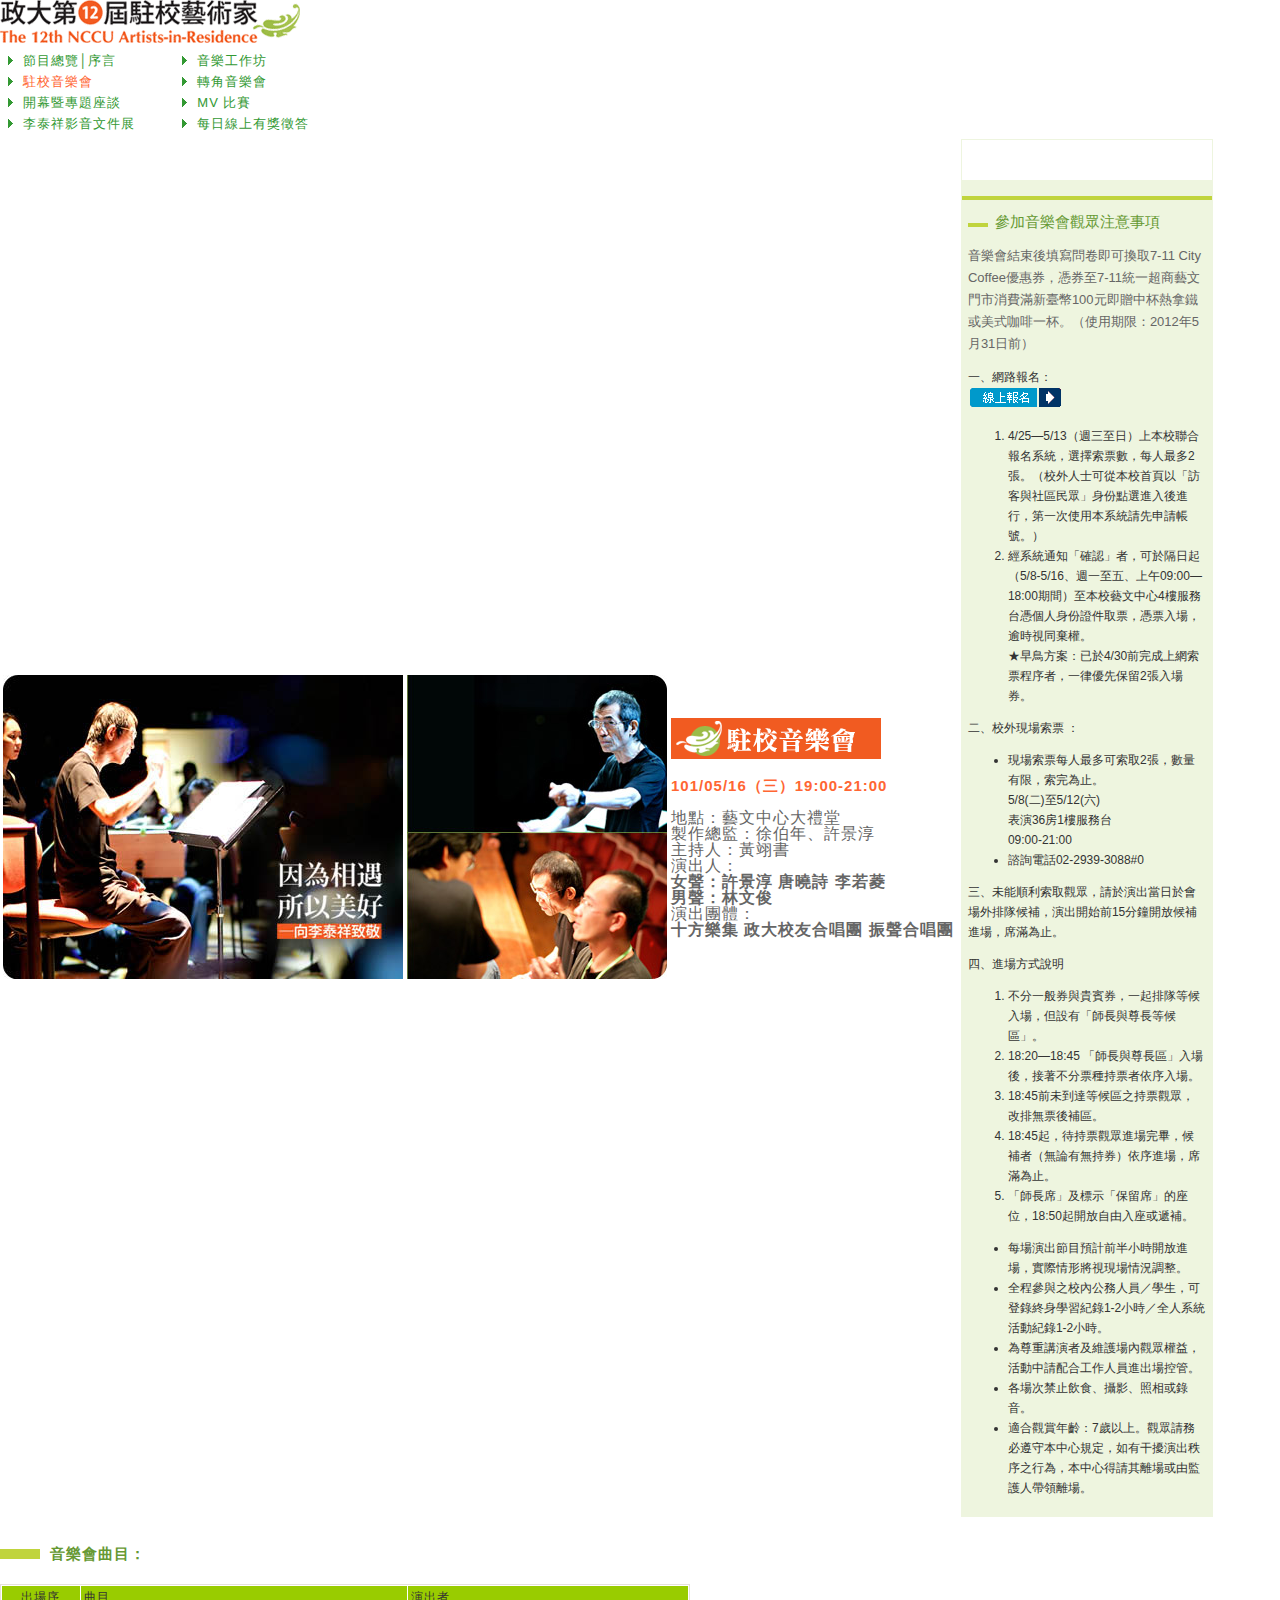
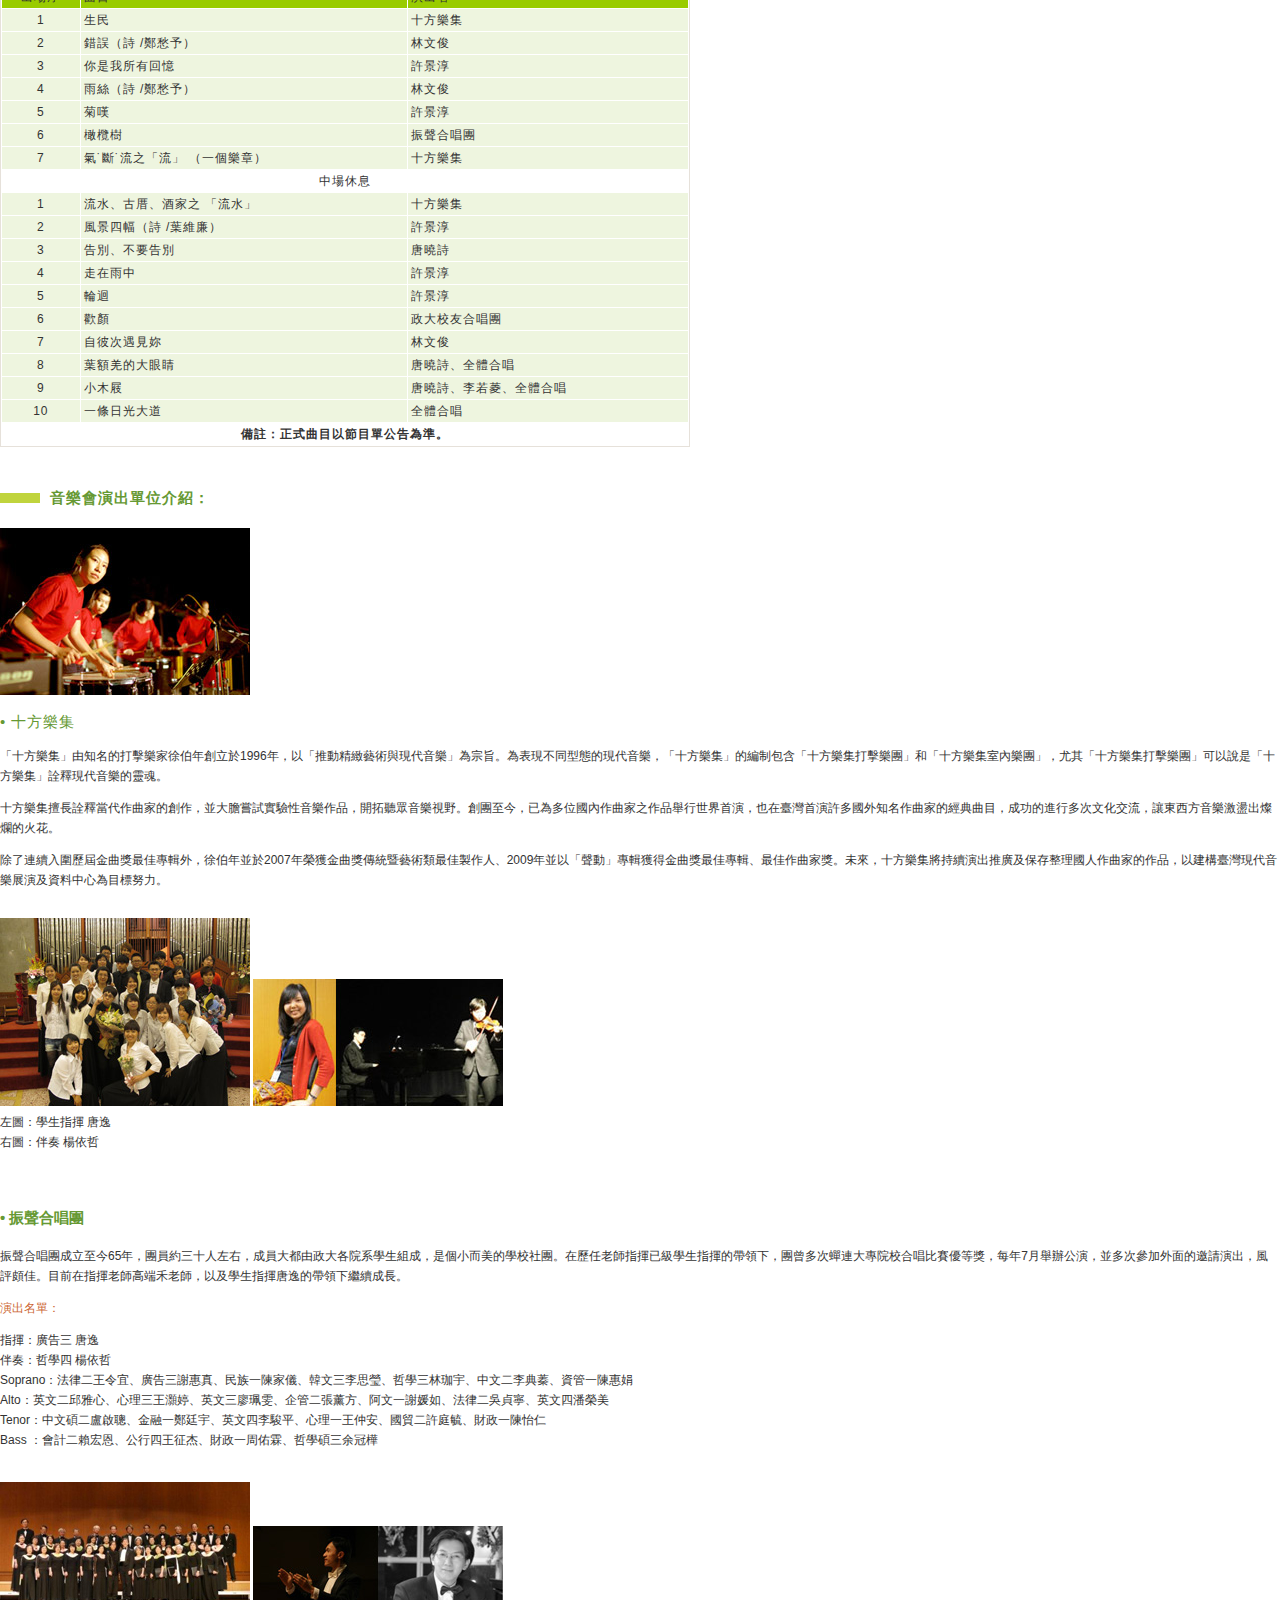
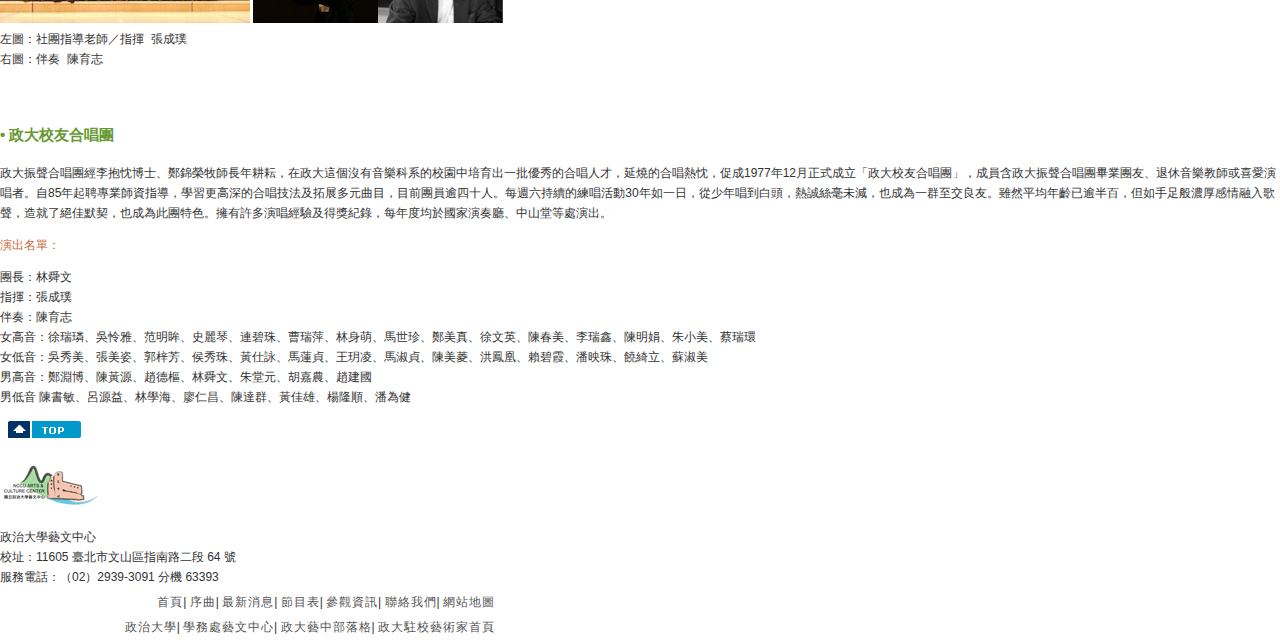
<file: index.html>
<!DOCTYPE html>
<html xmlns="http://www.w3.org/1999/xhtml">
<head>
<meta http-equiv="Content-Type" content="text/html; charset=UTF-8">

<link rel="stylesheet" type="text/css" href="style.css">
<title>政大藝文中心節目簡介─2012春季</title>


<style type="text/css"></style></head>


<body>
<header>
	<a href="http://artist.nccu.edu.tw/2012spring/air_concert.html">
		<img src="title_air2.gif" alt="2012spring">
	</a>

</header>

<nav>
<table>
<tbody><tr>
		<td>
		<table border="0" cellpadding="2" cellspacing="0" width="170">
			<tbody><tr>
			<td><img src="arrow_green_sm.gif" width="10" height="10" ></td>
			<td align="left"><a href="http://artist.nccu.edu.tw/2012spring/air.html" class="nav_green">節目總覽│序言</a></td>
			</tr>

			<tr>
			<td><img src="arrow_green_sm.gif" width="10" height="10" ></td>
			<td align="left"><a href="http://artist.nccu.edu.tw/2012spring/air_concert.html" class="nav_blue_active">駐校音樂會</a></td>
			</tr>

			<tr>
			<td><img src="arrow_green_sm.gif" width="10" height="10" ></td>
			<td align="left"><a href="http://artist.nccu.edu.tw/2012spring/air_opening.html" class="nav_green">開幕暨專題座談</a></td>
			</tr>

			<tr>
			<td><img src="arrow_green_sm.gif" width="10" height="10" ></td>
			<td align="left"><a href="http://artist.nccu.edu.tw/2012spring/air_exhibit.html" class="nav_green">李泰祥影音文件展</a></td>
			</tr>
			</tbody>
		</table>
		</td>

		<td>
		<table border="0" cellpadding="2" cellspacing="0" width="170">
			<tbody><tr>
			<td><img src="arrow_green_sm.gif" width="10" height="10" ></td>
			<td align="left"><a href="http://artist.nccu.edu.tw/2012spring/air_workshop.html" class="nav_green">音樂工作坊</a></td>
			</tr>

			<tr>
			<td><img src="arrow_green_sm.gif" width="10" height="10" ></td>
			<td align="left"><a href="http://artist.nccu.edu.tw/2012spring/air_corner.html" class="nav_green">轉角音樂會</a></td>
			</tr>

			<tr>
			<td><img src="arrow_green_sm.gif" width="10" height="10" ></td>
			<td align="left"><a href="http://artist.nccu.edu.tw/2012spring/air_mv.html" class="nav_green">MV 比賽</a></td>
			</tr>

			<tr>
			<td><img src="arrow_green_sm.gif" width="10" height="10" ></td>
			<td align="left"><a href="http://artist.nccu.edu.tw/2012spring/air_quiz.html" class="nav_green">每日線上有獎徵答</a></td>
			</tr>
			</tbody>
		</table>
		</td>
		</tr>
</tbody>
</table>
</nav>


<article>
	
<header>
<table>
				<tbody>
					<tr>
						<td>
						<img src="concert_main01.jpg" width="400" height="304" border="0">
						</td>

						<td>
						<img src="concert_main03.jpg" width="260" height="304" border="0">
						</td>

						<td>

			<p><img src="icon_concert4.gif" width="210" height="41" border="0"></p>
			<span class="title_02_orange"><strong>101/05/16（三）19:00-21:00</strong></span>
			<p>
			地點：藝文中心大禮堂<br>
			製作總監：徐伯年、許景淳<br>
			主持人：黃翊書<br>
			演出人：<br>
			<strong>女聲：許景淳 唐曉詩 李若菱<br>
			男聲：林文俊</strong><br>
			演出團體：<br>
			<strong>十方樂集 政大校友合唱團 振聲合唱團</strong>
			</p>

							
						</td>


			<td>
				
						 <td class="text" valign="top" width="250" bgcolor="#EEF5DF">
						 <img src="spacer_white.gif" width="250" height="40" border="0"><br>
						 <img src="spacer_green.gif" width="250" height="4" border="0"><br>

                         	<table border="0" cellpadding="6" cellspacing="0" width="100%">
								<tbody><tr>
                       			  <td class="text" valign="top">
										<img src="spacer_green.gif" width="20" height="4" border="0">&nbsp;
										<span class="title_15_green">參加音樂會觀眾注意事項</span>
										<p>
										  <span class="text_grey">音樂會結束後填寫問卷即可換取7-11 City Coffee優惠券，憑券至7-11統一超商藝文門市消費滿新臺幣100元即贈中杯熱拿鐵或美式咖啡一杯。（使用期限：2012年5月31日前） </span>
										</p><p>一、網路報名：<br>
										  <a href="reg.html"><img src="btn_register.gif" width="95" height="21" border="0"></a>
										
										</p>

										<ol>
										  <li>4/25—5/13（週三至日）上本校聯合報名系統，選擇索票數，每人最多2張。（校外人士可從本校首頁以「訪客與社區民眾」身份點選進入後進行，第一次使用本系統請先申請帳號。）
									      </li>
									      <li>經系統通知「確認」者，可於隔日起（5/8-5/16、週一至五、上午09:00—18:00期間）至本校藝文中心4樓服務台憑個人身份證件取票，憑票入場，逾時視同棄權。<br>
										  ★早鳥方案：已於4/30前完成上網索票程序者，一律優先保留2張入場券。 
						            	  </li>
						            	</ol>

                                      <p>二、校外現場索票 ： </p>
                                        <ul>
                                          <li>現場索票每人最多可索取2張，數量有限，索完為止。<br>
                                          5/8(二)至5/12(六)<br>
                                          表演36房1樓服務台<br>
                                          09:00-21:00<br>
                                          </li>
                                          <li>諮詢電話02-2939-3088#0</li>
                                      </ul>

                                        <p>三、未能順利索取觀眾，請於演出當日於會場外排隊候補，演出開始前15分鐘開放候補進場，席滿為止。</p>

                                        <p>四、進場方式說明</p>
                                        <ol>
                                          <li>不分一般券與貴賓券，一起排隊等候入場，但設有「師長與尊長等候區」。
                                          </li>
                                          <li>18:20—18:45 「師長與尊長區」入場後，接著不分票種持票者依序入場。</li>
                                          <li>18:45前未到達等候區之持票觀眾，改排無票後補區。</li>
                                          <li>18:45起，待持票觀眾進場完畢，候補者（無論有無持券）依序進場，席滿為止。</li>
                                          <li>「師長席」及標示「保留席」的座位，18:50起開放自由入座或遞補。 </li>
                                        </ol>
                                      <ul>
										<li>每場演出節目預計前半小時開放進場，實際情形將視現場情況調整。</li>
										<li>全程參與之校內公務人員／學生，可登錄終身學習紀錄1-2小時／全人系統活動紀錄1-2小時。</li>
										<li>為尊重講演者及維護場內觀眾權益，活動中請配合工作人員進出場控管。</li>
										<li>各場次禁止飲食、攝影、照相或錄音。</li>
										<li>適合觀賞年齡：7歲以上。觀眾請務必遵守本中心規定，如有干擾演出秩序之行為，本中心得請其離場或由監護人帶領離場。</li>
									  </ul>
									</td>
								</tr>
                			</tbody>
                			</table>
						 </td>

			</td>
					</tr>
				</tbody>
			</table>

</header>

<div>
<h1>
	<img src="spacer_green.gif" width="40" height="10" border="0">
	<span class="title_15_green">音樂會曲目：	</span>
</h1>

<table cellspacing="1" cellpadding="3" brdoer="0" width="690" class="table_program_air">
  
  <thead><tr bgcolor="#99CC00">
    <td valign="top" nowrap=""><div align="center">出場序 </div></td>
    <td valign="top">曲目 </td>
    <td valign="top">演出者 </td>
    </tr>
  </thead>

  <tbody>
  <tr>
    <td valign="top" bgcolor="#EEF5DF"><div align="center">1 </div></td>
    <td valign="top" bgcolor="#EEF5DF">生民 </td>
    <td valign="top" bgcolor="#EEF5DF">十方樂集 </td>
  </tr>
  <tr>
    <td valign="top" bgcolor="#EEF5DF"><div align="center">2 </div></td>
    <td valign="top" bgcolor="#EEF5DF">錯誤（詩 /鄭愁予） </td>
    <td valign="top" bgcolor="#EEF5DF">林文俊 </td>
  </tr>
  <tr>
    <td valign="top" bgcolor="#EEF5DF"><div align="center">3 </div></td>
    <td valign="top" bgcolor="#EEF5DF">你是我所有回憶 </td>
    <td valign="top" bgcolor="#EEF5DF">許景淳</td>
  </tr>
  <tr>
    <td valign="top" bgcolor="#EEF5DF"><div align="center">4 </div></td>
    <td valign="top" bgcolor="#EEF5DF">雨絲（詩 /鄭愁予）</td>
    <td valign="top" bgcolor="#EEF5DF">林文俊</td>
  </tr>
  <tr>
    <td valign="top" bgcolor="#EEF5DF"><div align="center">5 </div></td>
    <td valign="top" bgcolor="#EEF5DF">菊嘆</td>
    <td valign="top" bgcolor="#EEF5DF">許景淳</td>
  </tr>
  <tr>
    <td valign="top" bgcolor="#EEF5DF"><div align="center">6 </div></td>
    <td valign="top" bgcolor="#EEF5DF">橄欖樹 </td>
    <td valign="top" bgcolor="#EEF5DF">振聲合唱團 </td>
  </tr><tr>
    <td valign="top" bgcolor="#EEF5DF"><div align="center">7</div></td>
    <td valign="top" bgcolor="#EEF5DF">氣˙斷˙流之「流」 
        （一個樂章） </td>
    <td valign="top" bgcolor="#EEF5DF">十方樂集 </td>
  </tr><tr bgcolor="#FFFFFF">
    <td width="446" colspan="3" valign="top" align="center"><div align="center">中場休息 </div></td>
  </tr>
  <tr>
    <td valign="top" bgcolor="#EEF5DF"><div align="center">1 </div></td>
    <td valign="top" bgcolor="#EEF5DF">流水、古厝、酒家之 
        「流水」 </td>
    <td valign="top" bgcolor="#EEF5DF">十方樂集 </td>
  </tr>
  <tr>
    <td valign="top" bgcolor="#EEF5DF"><div align="center">2 </div></td>
    <td valign="top" bgcolor="#EEF5DF">風景四幅（詩 /葉維廉） </td>
    <td valign="top" bgcolor="#EEF5DF">許景淳</td>
  </tr>
  <tr>
    <td valign="top" bgcolor="#EEF5DF"><div align="center">3 </div></td>
    <td valign="top" bgcolor="#EEF5DF">告別、不要告別 </td>
    <td valign="top" bgcolor="#EEF5DF">唐曉詩</td>
  </tr>
  <tr>
    <td valign="top" bgcolor="#EEF5DF"><div align="center">4 </div></td>
    <td valign="top" bgcolor="#EEF5DF">走在雨中</td>
    <td valign="top" bgcolor="#EEF5DF">許景淳</td>
  </tr>
  <tr>
    <td valign="top" bgcolor="#EEF5DF"><div align="center">5 </div></td>
    <td valign="top" bgcolor="#EEF5DF">輪迴</td>
    <td valign="top" bgcolor="#EEF5DF">許景淳</td>
  </tr>
  <tr>
    <td valign="top" bgcolor="#EEF5DF"><div align="center">6 </div></td>
    <td valign="top" bgcolor="#EEF5DF">歡顏</td>
    <td valign="top" bgcolor="#EEF5DF">政大校友合唱團</td>
  </tr>
  <tr>
    <td valign="top" bgcolor="#EEF5DF"><div align="center">7 </div></td>
    <td valign="top" bgcolor="#EEF5DF">自彼次遇見妳 </td>
    <td valign="top" bgcolor="#EEF5DF">林文俊 </td>
  </tr>
  <tr>
    <td valign="top" bgcolor="#EEF5DF"><div align="center">8 </div></td>
    <td valign="top" bgcolor="#EEF5DF">葉額羌的大眼睛 </td>
    <td valign="top" bgcolor="#EEF5DF">唐曉詩、全體合唱 </td>
  </tr>
  <tr>
    <td valign="top" bgcolor="#EEF5DF"><div align="center">9</div></td>
    <td valign="top" bgcolor="#EEF5DF">小木屐</td>
    <td valign="top" bgcolor="#EEF5DF">唐曉詩、李若菱、全體合唱 </td>
  </tr>
  <tr>
    <td valign="top" bgcolor="#EEF5DF"><div align="center">10</div></td>
    <td valign="top" bgcolor="#EEF5DF">一條日光大道</td>
    <td valign="top" bgcolor="#EEF5DF">全體合唱</td>
  </tr>
  <tr bgcolor="#FFFFFF">
    <td width="391" colspan="3" align="center" valign="top"><div align="center"><strong>備註：正式曲目以節目單公告為準。 </strong></div></td>
  </tr>
</tbody>
</table>
<p></p>
</div>

<div>
<table background="line_340.gif" width="100%">
<tbody><tr></tr></tbody></table>
<h1>
<img src="spacer_green.gif" width="40" height="10" border="0">
<span class="title_15_green" colspan="3">音樂會演出單位介紹：</span>
</h1>
<img src="concert_ten.jpg" width="250" height="167" border="0">
<p></p>
<span class="title_15_green">• 十方樂集</span>
<p></p>
<span class="text" valign="top">
<p>「十方樂集」由知名的打擊樂家徐伯年創立於1996年，以「推動精緻藝術與現代音樂」為宗旨。為表現不同型態的現代音樂，「十方樂集」的編制包含「十方樂集打擊樂團」和「十方樂集室內樂團」，尤其「十方樂集打擊樂團」可以說是「十方樂集」詮釋現代音樂的靈魂。</p>
<p>十方樂集擅長詮釋當代作曲家的創作，並大膽嘗試實驗性音樂作品，開拓聽眾音樂視野。創團至今，已為多位國內作曲家之作品舉行世界首演，也在臺灣首演許多國外知名作曲家的經典曲目，成功的進行多次文化交流，讓東西方音樂激盪出燦爛的火花。</p>
<p>除了連續入圍歷屆金曲獎最佳專輯外，徐伯年並於2007年榮獲金曲獎傳統暨藝術類最佳製作人、2009年並以「聲動」專輯獲得金曲獎最佳專輯、最佳作曲家獎。未來，十方樂集將持續演出推廣及保存整理國人作曲家的作品，以建構臺灣現代音樂展演及資料中心為目標努力。</p>
</span>	
</div>

<div>

<table background="line_340.gif" width="100%">
<tbody><tr></tr></tbody></table>
<p></p>
<span class="text" valign="top">
<img src="concert_alumni3.jpg" width="250" height="188">
<img src="concert_alumni2.jpg" width="250" height="127" border="0"><br>
									左圖：學生指揮 唐逸<br>
									右圖：伴奏 楊依哲<br>
									<br>
									<td width="10">&nbsp;</td>
									<td class="text" valign="top">
									<div>
									<h2>
									<span class="title_15_green">•&nbsp;振聲合唱團</span><p></p>
									</h2>

									振聲合唱團成立至今65年，團員約三十人左右，成員大都由政大各院系學生組成，是個小而美的學校社團。在歷任老師指揮已級學生指揮的帶領下，團曾多次蟬連大專院校合唱比賽優等獎，每年7月舉辦公演，並多次參加外面的邀請演出，風評頗佳。目前在指揮老師高端禾老師，以及學生指揮唐逸的帶領下繼續成長。
									</div>
<div>
<p></p>
<span class="text_brown">演出名單：</span><p></p>
指揮：廣告三 唐逸<br>
伴奏：哲學四 楊依哲<br>
Soprano：法律二王令宜、廣告三謝惠真、民族一陳家儀、韓文三李思瑩、哲學三林珈宇、中文二李典蓁、資管一陳惠娟<br>
Alto：英文二邱雅心、心理三王灝婷、英文三廖珮雯、企管二張薰方、阿文一謝媛如、法律二吳貞寧、英文四潘榮美<br>
Tenor：中文碩二盧啟聰、金融一鄭廷宇、英文四李駿平、心理一王仲安、國貿二許庭毓、財政一陳怡仁<br>
Bass ：會計二賴宏恩、公行四王征杰、財政一周佑霖、哲學碩三余冠樺<br>	
</div>
</td>
</span>
</div>

<p></p>
<div>

<table background="line_340.gif" width="100%">
<tbody><tr></tr></tbody></table>
<p></p>
<span class="text" valign="top">
<img src="concert_nccu.JPG" width="250" height="141">
<img src="concert_nccu2.jpg" width="250" height="97"><br>
									左圖：社團指導老師／指揮&nbsp; 張成璞<br>右圖：伴奏&nbsp; 陳育志<br>
						            <br>								  </td>
									<td width="10">&nbsp;</td>
									<td class="text" valign="top">

									<div>
									<h2>
									<span class="title_15_green">•&nbsp;政大校友合唱團</span><p></p>
									</h2>
									政大振聲合唱團經李抱忱博士、鄭錦榮牧師長年耕耘，在政大這個沒有音樂科系的校園中培育出一批優秀的合唱人才，延燒的合唱熱忱，促成1977年12月正式成立「政大校友合唱團」，成員含政大振聲合唱團畢業團友、退休音樂教師或喜愛演唱者。自85年起聘專業師資指導，學習更高深的合唱技法及拓展多元曲目，目前團員逾四十人。每週六持續的練唱活動30年如一日，從少年唱到白頭，熱誠絲毫未減，也成為一群至交良友。雖然平均年齡已逾半百，但如手足般濃厚感情融入歌聲，造就了絕佳默契，也成為此團特色。擁有許多演唱經驗及得獎紀錄，每年度均於國家演奏廳、中山堂等處演出。
									</div>
<div>
<p><span class="text_brown">演出名單：</span></p>
<p>
團長：林舜文<br>
指揮：張成璞<br>
伴奏：陳育志<br>                          
女高音：徐瑞璘、吳怜雅、范明眸、史麗琴、連碧珠、曹瑞萍、林身萌、馬世珍、鄭美真、徐文英、陳春美、李瑞鑫、陳明娟、朱小美、蔡瑞環<br>
女低音：吳秀美、張美姿、郭梓芳、侯秀珠、黃仕詠、馬蓮貞、王玥凌、馬淑貞、陳美菱、洪鳳凰、賴碧霞、潘映珠、饒綺立、蘇淑美<br>
男高音：鄭淵博、陳黃源、趙德樞、林舜文、朱堂元、胡嘉農、趙建國<br>
男低音  陳書敏、呂源益、林學海、廖仁昌、陳達群、黃佳雄、楊隆順、潘為健<br>
									</p>

</div>
</td>
</span>
</div>

</article>






<footer>
    <img src="spacer.gif" width="1" height="20" border="0">
	<a href="#"><img src="btn_top.gif" width="77" height="21" border="0"></a>
	<p></p>
	<img src="logo_artcenter.gif" width="100" height="48" border="0">
	<p></p>
<span class="text" nowrap="">
                            政治大學藝文中心<br>
                            校址：11605 臺北市文山區指南路二段 64 號 <br>
							服務電話：（02）2939-3091 分機 63393 
							 </span>
<table border="0" cellpadding="0" cellspacing="5" width="500">
                        <tbody><tr>
                            <td class="text" align="right">
                              <a href="http://artist.nccu.edu.tw/2012spring/index.html" class="nav_top01">首頁</a>|
                               <a href="http://artist.nccu.edu.tw/2012spring/introduction.html" class="nav_top01">序曲</a>|
                                <a href="http://artist.nccu.edu.tw/2012spring/news.html" class="nav_top01">最新消息</a>|
                                <a href="http://artist.nccu.edu.tw/2012spring/program.html" class="nav_top01">節目表</a>|
                                <a href="http://artist.nccu.edu.tw/2012spring/visit.html" class="nav_top01">參觀資訊</a>|
                              <a href="http://artist.nccu.edu.tw/2012spring/contact.html" class="nav_top01">聯絡我們</a>|
                              <a href="http://artist.nccu.edu.tw/2012spring/map.html" class="nav_top01">網站地圖</a>
                            </td>
                        </tr>
                        <tr>
                            <td class="text" align="right">
                            <a href="http://www.nccu.edu.tw/" class="nav_top01" target="_blank">政治大學</a>|
                            <a href="http://osa.nccu.edu.tw/modules/tinyd6/" class="nav_top01" target="_blank">學務處藝文中心</a>|
              <a href="http://blog.roodo.com/inccuart" class="nav_top01" target="_blank">政大藝中部落格</a>|
                            <a href="http://artist.nccu.edu.tw/" class="nav_top01" target="_blank">政大駐校藝術家首頁</a>
                            </td>
                        </tr>
                  </tbody></table>



</footer>
               


         

                    
                


</body>
</html>
</file>
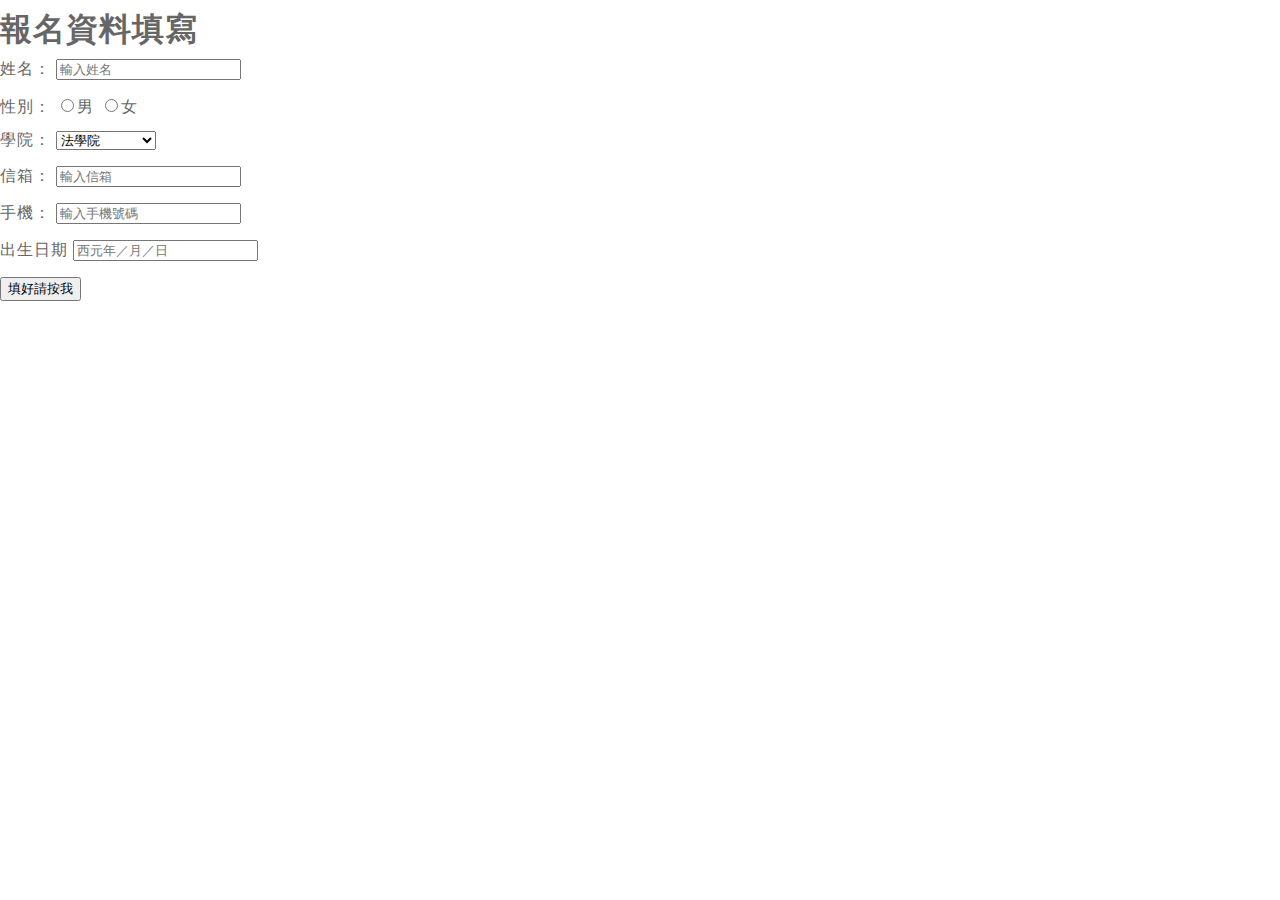
<file: reg.html>
<!DOCTYPE html>
<html xmlns="http://www.w3.org/1999/xhtml">
<head>
<meta http-equiv="Content-Type" content="text/html; charset=UTF-8">

<link rel="stylesheet" type="text/css" href="style.css">
<title>政大藝文中心節目報名單</title>


<style type="text/css"></style></head>


<body>

<h1>報名資料填寫</h1>
	<form>

<p>
			姓名：
			<input type="text" name="" ="inpName" maxlength="10" placeholder="輸入姓名" required>
			<!--<input type="submit" value="確認"/>-->
</p>
	
<p>
			性別：
			<input type="radio" name="sex" value="male"/>男
			<input type="radio" name="sex" value="female"/>女
</p>

<p>
			學院：
			<select>
				<option value="law">法學院</option>
				<option value="communication">傳播學院</option>
				<option value="commerce">商學院</option>
				<option value="science">理學院</option>
				<option value="liberalArts">文學院</option>
				<option value="internationalAffairs">國際事務學院</option>
				<option value="foreignLanguages">外語學院</option>
				<option value="education">教育學院</option>
				<option value="socialSciences">社會科學學院</option>
			</select>
</p>

<p>
			信箱：
			<input type="email" name="inpEmail" placeholder="輸入信箱" required/>
			<!--<input type="submit" value="確認"/>-->
</p>

<p>
			手機：
			<input type="tel" id="inpNumber" maxlength="10" placeholder="輸入手機號碼" required/>
			<!--<input type="submit" value="確認"/>-->
</p>

<p>
		出生日期
			<input type="datetime" name="birthDaytime" placeholder="西元年／月／日"/>
  			<!--<input type="submit">-->
</p>

<p> 
<input type="submit" value="填好請按我" onclick="msg()"/>
<script>function msg() {
	alert("報名完成!");
}
</script>
</p>

</form>
</body></html>
</file>
<file: style.css>
* General HTML */

img	{
	border: 0; margin: 0;padding: 0;
	}

a {
	color: #333333;
	font-weight: none;
	font-size: 12px;
	text-decoration: none;
	font-family:Arial, Verdana, Helvetica, sans-serif;
	}
	
a:hover {
	color: #0099cb;
	font-weight: none;
	font-size: 12px;
	font-family:Arial, Verdana, Helvetica, sans-serif;
	text-decoration: none;
	}
	
body {
	background-color: #ffffff;
	color: #666666;
	margin: 0;
	padding: 0;
	border: 0;
	letter-spacing : 1px;
	font-family: "�s�ө���", "�ө���", Arial, Verdana, Helvetica, sans-serif;
	line-height: 16px;
	}

ul { 
   line-height: 20px;
}
	
/* topNav table*/
a.nav_top01 {
	color: #555555;
	font-weight: none;
	font-size: 12px;
	text-decoration: none;
	letter-spacing : 1px;
	font-family:"�s�ө���", "�ө���", Arial, Verdana, Helvetica, sans-serif;
	}
	
a.nav_top01:hover {
	color: #ff6600;
	font-weight: none;
	font-size: 12px;
	text-decoration: none;
	letter-spacing : 1px;
	font-family:"�s�ө���", "�ө���", Arial, Verdana, Helvetica, sans-serif;
	}
	
a.nav_top01_on {
	color: #ff6600;
	font-weight: none;
	font-size: 12px;
	text-decoration: none;
	letter-spacing : 1px;
	font-family:"�s�ө���", "�ө���", Arial, Verdana, Helvetica, sans-serif;
	}
	
a.nav_top01_on:hover {
	color: #ffcc00;
	font-weight: none;
	font-size: 12px;
	text-decoration: none;
	letter-spacing : 1px;
	font-family:"�s�ө���", "�ө���", Arial, Verdana, Helvetica, sans-serif;
	}

a.nav_top01_red_on {
	color: #D2222C;
	font-weight: none;
	font-size: 12px;
	text-decoration: none;
	letter-spacing : 1px;
	font-family:"�s�ө���", "�ө���", Arial, Verdana, Helvetica, sans-serif;
	}
	
a.nav_top01_red_on:hover {
	color: #D2222C;
	font-weight: none;
	font-size: 12px;
	text-decoration: none;
	letter-spacing : 1px;
	font-family:"�s�ө���", "�ө���", Arial, Verdana, Helvetica, sans-serif;
	}

a.nav_top02 {
	color: #333333;
	font-weight: none;
	font-size: 12px;
	text-decoration: none;
	font-family:Arial, Verdana, Helvetica, sans-serif;
	}
	
a.nav_top02:hover {
	color: #0099cb;
	font-weight: none;
	font-size: 12px;
	font-family:Arial, Verdana, Helvetica, sans-serif;
	text-decoration: none;
	}
	
a.nav_blue {
	color: #0099cc;
	font-weight: none;
	font-size: 13px;
	text-decoration: none;
	letter-spacing : 1px;
	font-family:"�s�ө���", "�ө���", Arial, Verdana, Helvetica, sans-serif;
	}
	
a.nav_blue:hover {
	color: #ff9900;
	font-weight: none;
	font-size: 13px;
	text-decoration: none;
	letter-spacing : 1px;
	font-family:"�s�ө���", "�ө���", Arial, Verdana, Helvetica, sans-serif;
	}	
	
a.nav_blue_en {
	color: #0099cc;
	font-weight: none;
	font-size: 11px;
	text-decoration: none;
	letter-spacing : 1px;
	font-family: Arial, Verdana, Helvetica, sans-serif;
	}

a.nav_blue_en:hover {
	color: #ff9900;
	font-weight: none;
	font-size: 11px;
	text-decoration: none;
	letter-spacing : 1px;
	font-family: Arial, Verdana, Helvetica, sans-serif;
	}	

.nav_blue_active {
	color: #ff6699;
	font-weight: none;
	font-size: 13px;
	text-decoration: none;
	letter-spacing : 1px;
	font-family:"�s�ө���", "�ө���", Arial, Verdana, Helvetica, sans-serif;
	}
	
a.nav_blue_active {
	color: #ff6633;
	font-weight: none;
	font-size: 13px;
	text-decoration: none;
	letter-spacing : 1px;
	font-family:"�s�ө���", "�ө���", Arial, Verdana, Helvetica, sans-serif;
	}
		
a.nav_blue_active:hover {
	color: #006699;
	font-weight: none;
	font-size: 13px;
	text-decoration: none;
	letter-spacing : 1px;
	font-family:"�s�ө���", "�ө���", Arial, Verdana, Helvetica, sans-serif;
	}	

a.nav_green {
	color: #339933;
	font-weight: none;
	font-size: 13px;
	text-decoration: none;
	letter-spacing : 1px;
	font-family:"�s�ө���", "�ө���", Arial, Verdana, Helvetica, sans-serif;
	}
	
a.nav_green:hover {
	color: #ff9900;
	font-weight: none;
	font-size: 13px;
	text-decoration: none;
	letter-spacing : 1px;
	font-family:"�s�ө���", "�ө���", Arial, Verdana, Helvetica, sans-serif;
	}	

a.nav_blue_sub {

	color: #666;
	font-weight: none;
	font-size: 13px;
	text-decoration: none;
	letter-spacing : 1px;
	font-family:"�s�ө���", "�ө���", Arial, Verdana, Helvetica, sans-serif;
	}
	
a.nav_blue_sub:hover {
	
	color: #999;
	font-weight: none;
	font-size: 13px;
	text-decoration: none;
	letter-spacing : 1px;
	font-family:"�s�ө���", "�ө���", Arial, Verdana, Helvetica, sans-serif;
	}

a.nav_text13 {
	color: #333333;
	font-weight: none;
	font-size: 15px;
	text-decoration: none;
	letter-spacing : 0px;
	font-family:"�s�ө���", "�ө���", Arial, Verdana, Helvetica, sans-serif;
	}
	
a.nav_text13:hover {
	color: #ff6600;
	font-weight: none;
	font-size: 15px;
	text-decoration: none;
	letter-spacing : 0px;
	font-family:"�s�ө���", "�ө���", Arial, Verdana, Helvetica, sans-serif;
	}

a.nav_13_orange {
	color: #ff3300;
	font-weight: none;
	font-size: 15px;
	text-decoration: none;
	letter-spacing : 0px;
	font-family:"�s�ө���", "�ө���", Arial, Verdana, Helvetica, sans-serif;
	}
	
a.nav_13_orange:hover {
	color: #ff6600;
	font-weight: none;
	font-size: 15px;
	text-decoration: none;
	letter-spacing : 0px;
	font-family:"�s�ө���", "�ө���", Arial, Verdana, Helvetica, sans-serif;
	}

a.nav_text15 {
	color: #ff6600;
	font-weight: none;
	font-size: 15px;
	text-decoration: none;
	letter-spacing : 0px;
	font-family:"�s�ө���", "�ө���", Arial, Verdana, Helvetica, sans-serif;
	}
	
a.nav_text15:hover {
	color: #ffcc00;
	font-weight: none;
	font-size: 15px;
	text-decoration: none;
	letter-spacing : 0px;
	font-family:"�s�ө���", "�ө���", Arial, Verdana, Helvetica, sans-serif;
	}
	
a.nav_orange_15 {
	color: #ff6600;
	font-weight: none;
	font-size: 18px;
	text-decoration: none;
	letter-spacing : 1px;
	font-family:"�L�n������","�s�ө���", "�ө���", Arial, Verdana, Helvetica, sans-serif;
	}
		
a.nav_orange_15:hover {
	color: #ffcc00;
	font-weight: none;
	font-size: 18px;
	text-decoration: none;
	letter-spacing : 1px;
	font-family:"�L�n������","�s�ө���", "�ө���", Arial, Verdana, Helvetica, sans-serif;
	}
		
.menuTable {
	border: 1px solid #ffffff;
	color: #666666;
	font-weight: none;
	font-size: 13px;
	font-family:"�s�ө���", "�ө���", Arial, Verdana, Helvetica, sans-serif;
	background-color : #eeeeee;
}

.text_white {
	color: #ffffff;
	font-weight: none;
	font-size: 12px;
	text-decoration: none;
	font-family:Arial, Verdana, Helvetica, sans-serif;
	}
/**************************************************** end of topNav table */
.text {
	color: #333333;
	font-weight: none;
	font-size: 12px;
	font-family: "�s�ө���", "�ө���", Arial, Verdana, Helvetica, sans-serif;
	text-decoration: none;
	letter-spacing : 0px;
	line-height: 20px;
}

.text_main {
	color: #333333;
	font-weight: none;
	font-size: 13px;
	font-family: "�s�ө���", "�ө���", Arial, Verdana, Helvetica, sans-serif;
	text-decoration: none;
	letter-spacing : 1px;
	line-height: 20px;
}

.text_en {
	color: #333333;
	font-weight: none;
	font-size: 11px;
	font-family: Arial, Verdana, Helvetica, sans-serif;
	text-decoration: none;
	letter-spacing: 0px;
	line-height: 20px;
}

.text_en_g {
	color: #333333;
	font-weight: none;
	font-size: 11px;
	font-family: Georgia, Arial, Verdana, Helvetica, sans-serif;
	text-decoration: none;
	letter-spacing: 0px;
	line-height: 20px;
}

.text_en_tag {
	color: #333333;
	font-weight: none;
	font-size: 11px;
	font-family: Arial, Verdana, Helvetica, sans-serif;
	text-decoration: none;
	letter-spacing: 0px;
	line-height: 16px;
}

.text_main_en {
	color: #333333;
	font-weight: none;
	font-size: 11px;
	font-family: Arial, Verdana, Helvetica, sans-serif;
	text-decoration: none;
	letter-spacing : 0px;
	line-height: 22px;
}
		
.title_02 {
	color: #FF6633;
	font-weight: bold;
	font-size: 15px;
	text-decoration: none;
	font-family:"�L�n������", "�s�ө���", "�ө���", Verdana, Arial, Helvetica, sans-serif;
}

.title_02_bk {
	color: #000000;
	font-weight: bold;
	font-size: 15px;
	text-decoration: none;
	font-family:"�L�n������", "�s�ө���", "�ө���", Verdana, Arial, Helvetica, sans-serif;
}

.title_02_orange {
	color:#ff6633;
	font-weight: bold;
	font-size: 15px;
	text-decoration: none;
	font-family: "�L�n������", "�s�ө���", "�ө���", Georgia, Verdana, Arial, Helvetica, sans-serif;
}

.title_02_en {
	color: #ff6633;
	font-weight: bold;
	font-size: 12px;
	text-decoration: none;
	font-family: Arial, Verdana, Helvetica, sans-serif;
}

.title_03 {
	color: #ae529b;
	font-weight: bold;
	font-size: 16px;
	text-decoration: none;
	font-family: "�L�n������", "�s�ө���", "�ө���", Verdana, Arial, Helvetica, sans-serif;
}

.title_15 {
	color: #333333;
	font-weight: none;
	font-size: 15px;
	text-decoration: none;
	font-family: "�L�n������","�s�ө���", "�ө���", Georgia, Arial, Verdana, Helvetica, sans-serif;
}

.title_15_orange {
	color: #ff6600;
	font-weight: none;
	font-size: 15px;
	text-decoration: none;
	font-family: "�L�n������","�s�ө���", "�ө���", Georgia, Arial, Verdana, Helvetica, sans-serif;
}

.title_15_green {
	color: #669933;
	font-weight: none;
	font-size: 15px;
	text-decoration: none;
	font-family: "�L�n������","�s�ө���", "�ө���", Georgia, Arial, Verdana, Helvetica, sans-serif;
}

.title_12_en {
	color: #ff9900;
	font-weight: bold;
	font-size: 12px;
	text-decoration: none;
	font-family: Georgia, Verdana, Arial, Helvetica, sans-serif;
}

.title_20_en {
	color: #ff9900;
	font-weight: bold;
	font-size: 20px;
	text-decoration: none;
	font-family: Georgia, Verdana, Arial, Helvetica, sans-serif;
}

.date_en {
	color: #ae529b;
	font-weight: bold;
	font-size: 25px;
	line-height:30px;
	text-decoration: none;
	font-family:Times New Roman, Arial, Helvetica, sans-serif;
}

.date_red_en {
	color: #D2222C;
	font-weight: bold;
	font-size: 28px;
	text-decoration: none;
	font-family:Times New Roman, Arial, Helvetica, sans-serif;
}

a.link_white {
	color: #ffffff;
	font-weight: none;
	font-size: 12px;
	font-family:Arial, Verdana, Helvetica, sans-serif;
	text-decoration: none;
	}
		
a.link_white:hover {
	color: #ffffff;
	font-weight: none;
	font-size: 12px;
	font-family:Arial, Verdana, Helvetica, sans-serif;
	text-decoration:none ;
	}	

.text_brown {
	color: #cc6633;
	font-weight: none;
	font-size: 12px;
	font-family:"�s�ө���", "�ө���", Arial, Helvetica, sans-serif;
	text-decoration: none;
	line-height : normal;
}

.text_brown_en {
	color: #cc6633;
	font-weight: none;
	font-size: 11px;
	font-family: Arial, Verdana, Helvetica, sans-serif;
	text-decoration: none;
	letter-spacing: 0px;
	line-height: 16px;
}

.text_grey {
	color: #666666;
	font-weight: none;
	font-size: 13px;
	font-family:"�s�ө���", "�ө���", Arial, Helvetica, sans-serif;
	text-decoration: none;
	line-height : normal;
	line-height: 22px;
}

.text_dark_line {
	color: #1C292F;
	font-weight: none;
	font-size: 12px;
	font-family:Arial, Helvetica, sans-serif;
	text-decoration: none;
	line-height : 160%;
}
	
a.link_orange {
	color: #ff6699;
	font-weight: none;
	font-size: 13px;
	font-family:"�s�ө���", "�ө���", Arial, Helvetica, sans-serif;
	text-decoration: none;
	}
		
a.link_en {
	color: #333333;
	font-weight: none;
	font-size: 11px;
	font-family: Arial, Helvetica, sans-serif;
	text-decoration: none;
	letter-spacing: 0px;
	}
	
a.link_en:hover {
	color: #ff6600;
	font-weight: none;
	font-size: 11px;
	font-family: Arial, Helvetica, sans-serif;
	text-decoration: none;
	letter-spacing: 0px;
	}	
			
a.link_pink:hover {
	color: #cc0066;
	font-weight: none;
	font-size: 13px;
	font-family:Arial, Helvetica, sans-serif;
	text-decoration:none ;
	}	
	
a.link_dark_large {
	color: #1C292F;
	font-weight: none;
	font-size: 18px;
	font-family:Arial, Helvetica, sans-serif;
	text-decoration: none;
	}
		
a.link_dark_large:hover {
	color: #ffffff;
	font-weight: none;
	font-size: 18px;
	font-family:Arial, Helvetica, sans-serif;
	text-decoration:none ;
	}	
	
a.link_white_en {
	color: #ffffff;
	font-weight: none;
	font-size: 12px;
	font-family:Arial, Helvetica, sans-serif;
	text-decoration: none;
	}
		
a.link_white_en:hover {
	color: #ffffff;
	font-weight: none;
	font-size: 12px;
	font-family:Arial, Helvetica, sans-serif;
	text-decoration:none ;
	}		
	
.table_outline {
	border: 2px solid #cc99cc;
	color: #666666;
	font-weight: none;
	font-size: 11px;
	font-family:Arial, Verdana, Helvetica, sans-serif;
	background-color : #cccccc;
	padding : 3;
}

.table_outline_02 {
	border: 0px solid #E6E1DA;
	color: #666666;
	font-weight: none;
	font-size: 11px;
	font-family:Arial, Verdana, Helvetica, sans-serif;
	background-color : #cccccc;
	padding : 3;
	border-top :2px solid #634329;
	border-bottom :4px solid #Fcaf17;
}

div.img
  {
  margin:2px;
  border:6px solid #ffffff;
  text-align:center;
  }

/**************************************************** movie description*/

.m_title_tb{
    border-top: double thin #00CCFF;
    border-bottom:dotted thin #00CCFF;
	line-height:30px;
	font-size:16px;
	color:#00CCFF;
	font-family:"�L�n������","�s�ө���", "�ө���";
}


/**************************************************** inside right description*/

.de_con{
  line-height:20px;
  font-size: 12px;
  font-family:Arial, Verdana, Helvetica, sans-serif;
}

.de_con_en{
  line-height:15px;
  font-size: 10px;
  font-family:Arial, Verdana, Helvetica, sans-serif;
}

/**************************************************** intro*/
.en_title {
	color: #0099CC;
	font-weight: bold;
	font-size: 20px;
	line-height:30px;
	text-decoration: none;
	font-family:Times New Roman, Arial, Helvetica, sans-serif;
}


/**************************************************** mainpage*/
a.main_pic:hover{
filter:alpha(opacity=80); 
opacity: 0.8;
}

.table_performance {
	line-height:30px;
	font-size:12px;
	background-color : #cccccc;
	color: #333333;
	font-family:"�s�ө���", "�ө���", Arial, Verdana, Helvetica, sans-serif;
}

.table_movies {
	line-height:16px;
	font-weight: none;
	font-size:13px;
	background-color : #cccccc;
	color: #333333;
	font-family:"�s�ө���", "�ө���", Georgia, Arial, Verdana, Helvetica, sans-serif;
}

.table_program {
	line-height:16px;
	font-weight: none;
	font-size:12px;
	background-color : #ffffff;
	color: #333333;
	font-family:"�s�ө���", "�ө���", Arial, Verdana, Helvetica, sans-serif;
}

.table_program_air {
	line-height:16px;
	font-weight: none;
	font-size:12px;
	background-color : #ffffff;
	color: #333333;
	font-family:"�s�ө���", "�ө���", Arial, Verdana, Helvetica, sans-serif;
	border: 1px solid #E6E1DA; 
}
</file>
